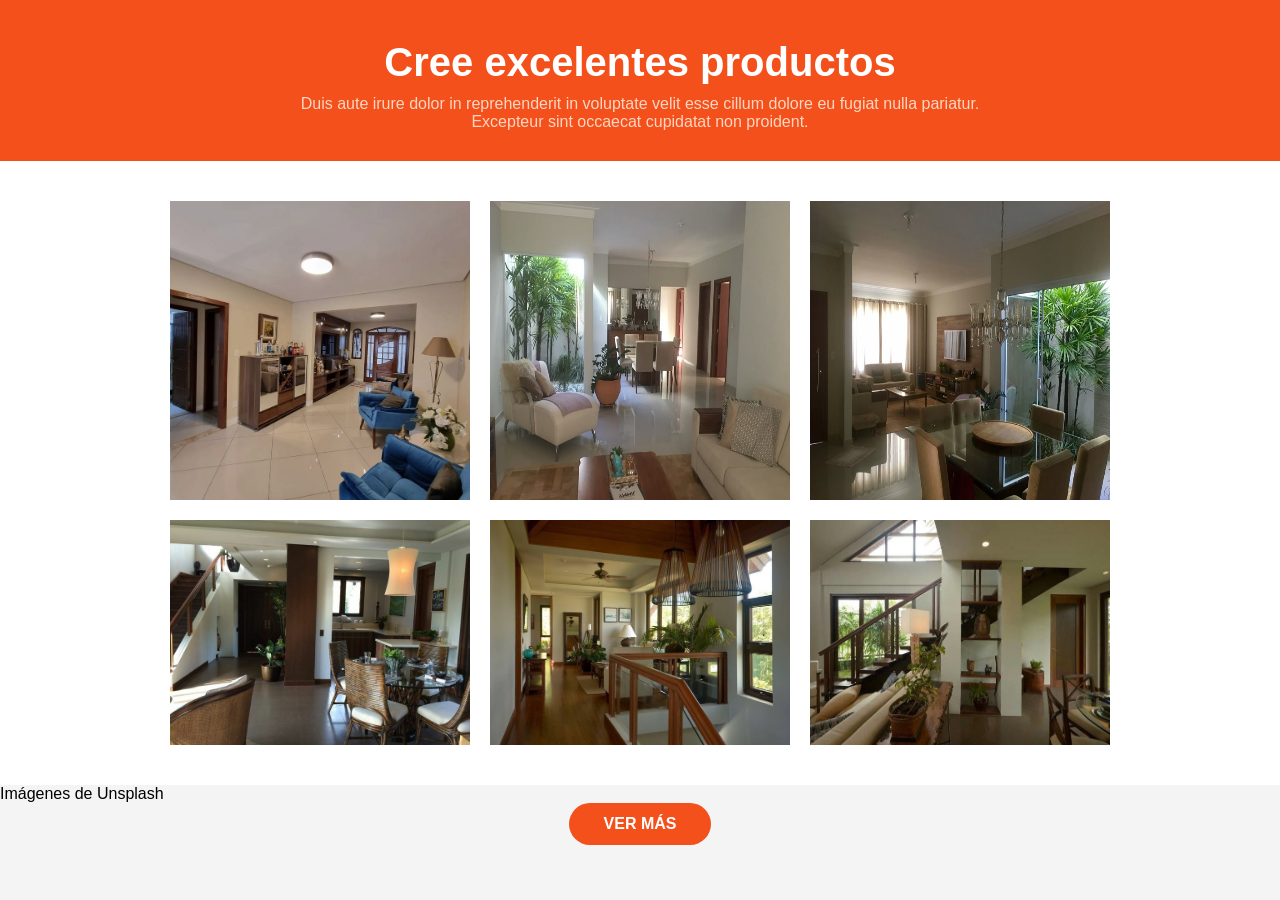
<file: page03_final/index.html>
<!DOCTYPE html>
<html lang="es">
<head>
  <meta charset="UTF-8" />
  <meta name="viewport" content="width=device-width, initial-scale=1.0" />
  <title>Productos</title>
  <link rel="stylesheet" href="styles.css" />
</head>
<body>
  <div class="header">
    <h1>Cree excelentes productos</h1>
    <p>Duis aute irure dolor in reprehenderit in voluptate velit esse cillum dolore eu fugiat nulla pariatur. Excepteur sint occaecat cupidatat non proident.</p>
  </div>

  <div class="gallery">
    <img src="img/img1.jpg" alt="imagen1">
    <img src="img/img2.jpg" alt="imagen2">
    <img src="img/img3.jpg" alt="imagen3">
    <img src="img/img4.jpg" alt="imagen4">
    <img src="img/img5.jpg" alt="imagen5">
    <img src="img/img6.jpg" alt="imagen6">
  </div>

  <div class="footer">Imágenes de Unsplash</div>

  <div class="button-container">
    <button class="button">VER MÁS</button>
  </div>
</body>
</html>
</file>
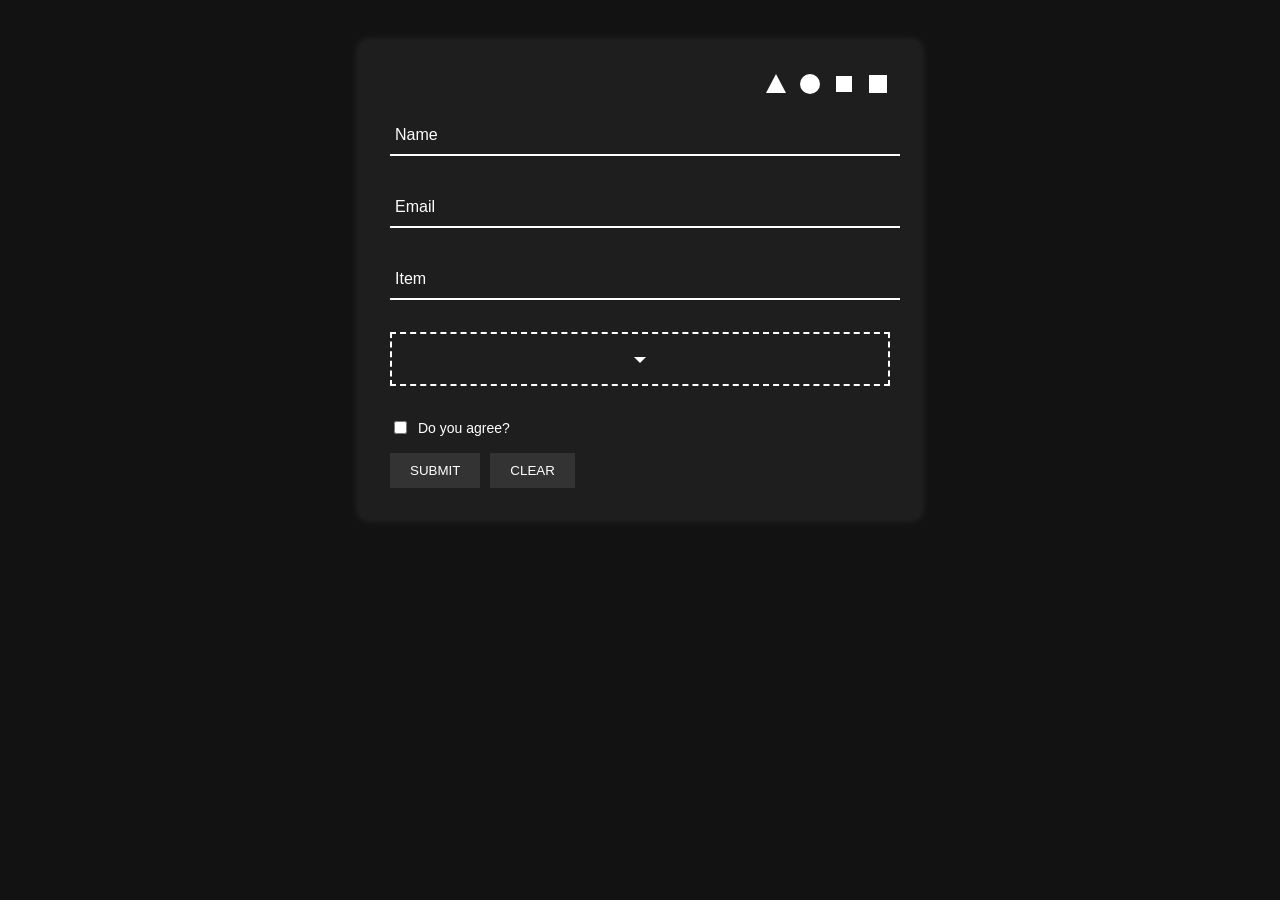
<file: page01.html>
<!DOCTYPE html>
<html lang="es">
<head>
  <meta charset="UTF-8" />
  <meta name="viewport" content="width=device-width, initial-scale=1.0"/>
  <title>Page01</title>
  <style>
    body {
      background: #121212;
      color: white;
      font-family: Arial, sans-serif;
      padding: 2rem;
    }

    .container {
      max-width: 500px;
      margin: auto;
      background: #1e1e1e;
      padding: 2rem;
      border-radius: 10px;
      box-shadow: 0 0 10px rgba(255, 255, 255, 0.1);
    }

    .svg-icons {
      display: flex;
      justify-content: flex-end;
      gap: 10px;
      margin-bottom: 20px;
    }

    .svg-icons svg {
      width: 24px;
      height: 24px;
      fill: white;
      cursor: pointer;
    }

    .form-group {
      position: relative;
      margin-bottom: 2rem;
    }

    input[type="text"],
    input[type="email"] {
      width: 100%;
      padding: 10px 5px;
      border: none;
      border-bottom: 2px solid white;
      background: transparent;
      color: white;
      font-size: 16px;
    }

    .form-group label {
      position: absolute;
      top: 10px;
      left: 5px;
      transition: 0.3s ease;
      color: white;
      pointer-events: none;
    }

    input[type="text"]:focus + label,
    input[type="email"]:focus + label,
    input[type="text"]:not(:placeholder-shown) + label,
    input[type="email"]:not(:placeholder-shown) + label {
        top: -12px;
        font-size: 12px;
        color: #00ffff;
    }

    input:focus {
      border-bottom: 2px solid #00ffff;
      outline: none;
    }

    .checkbox-group {
      display: flex;
      align-items: center;
      gap: 8px;
      margin: 1rem 0;  
      color: white;
    }

    .checkbox-group label {
        color: white;
        font-size: 14px;
    }

    .buttons {
      display: flex;
      gap: 10px;
    }

    button {
      padding: 10px 20px;
      background: #333;
      color: white;
      border: none;
      cursor: pointer;
    }

    button:hover {
      background: #555;
    }

    /* Campo de imagen */
    .image-upload {
      height: 50px;
      border: 2px dashed white;
      display: flex;
      justify-content: center;
      align-items: center;
      margin-bottom: 2rem;
      position: relative;
      cursor: pointer;
    }

    .image-upload svg {
      width: 24px;
      height: 24px;
      fill: white;
    }

    .image-upload p {
      position: absolute;
      bottom: -1.5rem;
      font-size: 12px;
      color: #ccc;
    }
  </style>
</head>
<body>
  <div class="container">
    <div class="svg-icons">
      <!-- 4 íconos SVG de ejemplo -->
      <svg viewBox="0 0 24 24"><path d="M12 2L2 21h20L12 2z"/></svg>
      <svg viewBox="0 0 24 24"><circle cx="12" cy="12" r="10"/></svg>
      <svg viewBox="0 0 24 24"><rect x="4" y="4" width="16" height="16"/></svg>
      <svg viewBox="0 0 24 24"><path d="M3 3h18v18H3z"/></svg>
    </div>

    <form>
      <div class="form-group">
        <input type="text" id="name" required placeholder=" " />
        <label for="name">Name</label>
      </div>

      <div class="form-group">
        <input type="email" id="email" required placeholder=" " />
        <label for="email">Email</label>
      </div>

      <div class="form-group">
        <input type="text" id="item" required placeholder=" " />
        <label for="item">Item</label>
      </div>

      <div class="image-upload" id="drop-area">
        <svg viewBox="0 0 24 24"><path d="M12 16l-6-6h12l-6 6z"/></svg>
        <p id="file-path"></p>
      </div>

      <div class="checkbox-group">
        <input type="checkbox" id="agree" />
        <label for="agree">Do you agree?</label>
      </div>

      <div class="buttons">
        <button type="submit">SUBMIT</button>
        <button type="reset">CLEAR</button>
      </div>
    </form>
  </div>

  <script>
    // Drag & Drop para subir imagen
    const dropArea = document.getElementById('drop-area');
    const filePathText = document.getElementById('file-path');

    dropArea.addEventListener('dragover', (e) => {
      e.preventDefault();
      dropArea.style.borderColor = '#00ffff';
    });

    dropArea.addEventListener('dragleave', () => {
      dropArea.style.borderColor = 'white';
    });

    dropArea.addEventListener('drop', (e) => {
      e.preventDefault();
      dropArea.style.borderColor = 'white';

      const file = e.dataTransfer.files[0];
      if (file && file.type.startsWith('image/')) {
        filePathText.textContent = file.name;
      } else {
        filePathText.textContent = 'Only image files allowed.';
      }
    });
  </script>
</body>
</html>
</file>
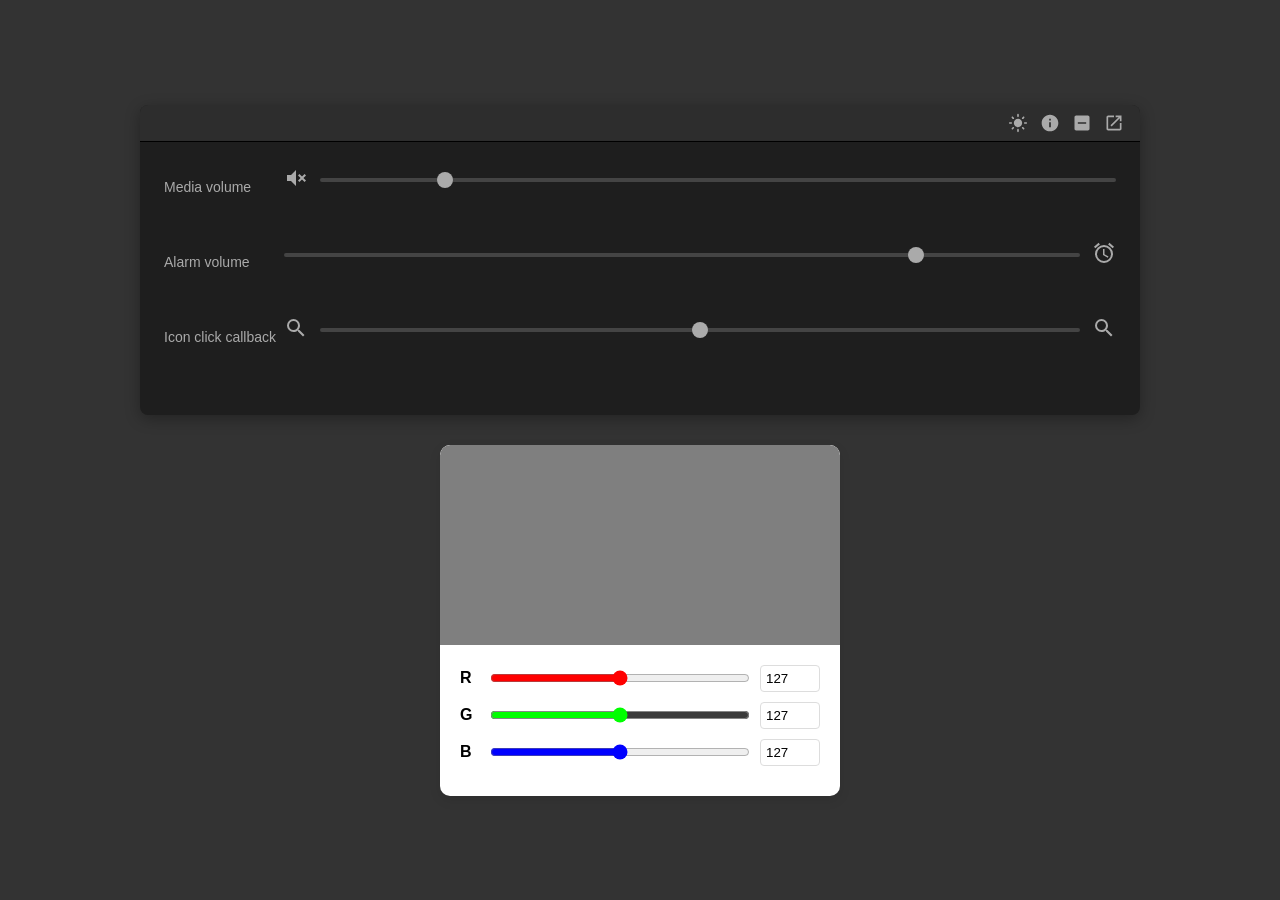
<file: page02.html>
<!-- 
<!DOCTYPE html>
<html lang="es">
<head>
    <meta charset="UTF-8">
    <meta name="viewport" content="width=device-width, initial-scale=1.0">
    <title>Controles de Volumen</title>
    <style>
        * {
            margin: 0;
            padding: 0;
            box-sizing: border-box;
            font-family: 'Segoe UI', Tahoma, Geneva, Verdana, sans-serif;
        }
        
        body {
            background-color: #333;
            display: flex;
            justify-content: center;
            align-items: center;
            height: 100vh;
        }
        
        .window {
            width: 100%;
            max-width: 1000px;
            background-color: #1e1e1e;
            color: #ddd;
            border-radius: 8px;
            overflow: hidden;
            box-shadow: 0 4px 15px rgba(0, 0, 0, 0.3);
        }
        
        .toolbar {
            background-color: #2d2d2d;
            padding: 8px 16px;
            display: flex;
            justify-content: flex-end;
            align-items: center;
            gap: 12px;
            border-bottom: 1px solid #000;
        }
        
        .toolbar-icon {
            cursor: pointer;
            color: #aaa;
            transition: color 0.2s;
        }
        
        .toolbar-icon:hover {
            color: #fff;
        }
        
        .content {
            padding: 24px;
        }
        
        .control-group {
            margin-bottom: 32px;
            display: flex;
            align-items: center;
        }
        
        .control-label {
            font-size: 14px;
            width: 120px;
            color: #aaa;
        }
        
        .slider-container {
            flex-grow: 1;
            display: flex;
            align-items: center;
            gap: 12px;
        }
        
        .icon {
            color: #aaa;
            min-width: 24px;
        }
        
        input[type="range"] {
            -webkit-appearance: none;
            width: 100%;
            height: 4px;
            background: #444;
            border-radius: 2px;
            outline: none;
        }
        
        input[type="range"]::-webkit-slider-thumb {
            -webkit-appearance: none;
            width: 16px;
            height: 16px;
            background: #aaa;
            border-radius: 50%;
            cursor: pointer;
        }
        
        input[type="range"]::-moz-range-thumb {
            width: 16px;
            height: 16px;
            background: #aaa;
            border-radius: 50%;
            cursor: pointer;
            border: none;
        }
    </style>
</head>
<body>
    <div class="window">
        <div class="toolbar">
            <svg class="toolbar-icon" width="20" height="20" viewBox="0 0 24 24">
                <path fill="currentColor" d="M12,7c-2.76,0-5,2.24-5,5s2.24,5,5,5s5-2.24,5-5S14.76,7,12,7L12,7z M2,13l2,0c0.55,0,1-0.45,1-1s-0.45-1-1-1l-2,0 c-0.55,0-1,0.45-1,1S1.45,13,2,13z M20,13l2,0c0.55,0,1-0.45,1-1s-0.45-1-1-1l-2,0c-0.55,0-1,0.45-1,1S19.45,13,20,13z M11,2v2 c0,0.55,0.45,1,1,1s1-0.45,1-1V2c0-0.55-0.45-1-1-1S11,1.45,11,2z M11,20v2c0,0.55,0.45,1,1,1s1-0.45,1-1v-2c0-0.55-0.45-1-1-1 S11,19.45,11,20z M5.99,4.58c-0.39-0.39-1.03-0.39-1.41,0c-0.39,0.39-0.39,1.03,0,1.41l1.06,1.06c0.39,0.39,1.03,0.39,1.41,0 s0.39-1.03,0-1.41L5.99,4.58z M18.36,16.95c-0.39-0.39-1.03-0.39-1.41,0c-0.39,0.39-0.39,1.03,0,1.41l1.06,1.06 c0.39,0.39,1.03,0.39,1.41,0c0.39-0.39,0.39-1.03,0-1.41L18.36,16.95z M19.42,5.99c0.39-0.39,0.39-1.03,0-1.41 c-0.39-0.39-1.03-0.39-1.41,0l-1.06,1.06c-0.39,0.39-0.39,1.03,0,1.41s1.03,0.39,1.41,0L19.42,5.99z M7.05,18.36 c0.39-0.39,0.39-1.03,0-1.41c-0.39-0.39-1.03-0.39-1.41,0l-1.06,1.06c-0.39,0.39-0.39,1.03,0,1.41s1.03,0.39,1.41,0L7.05,18.36z"></path>
            </svg>
            
            <svg class="toolbar-icon" width="20" height="20" viewBox="0 0 24 24">
                <path fill="currentColor" d="M12,2C6.48,2,2,6.48,2,12s4.48,10,10,10s10-4.48,10-10S17.52,2,12,2z M13,17h-2v-6h2V17z M13,9h-2V7h2V9z"></path>
            </svg>
            
            <svg class="toolbar-icon" width="20" height="20" viewBox="0 0 24 24">
                <path fill="currentColor" d="M19,3H5C3.9,3,3,3.9,3,5v14c0,1.1,0.9,2,2,2h14c1.1,0,2-0.9,2-2V5C21,3.9,20.1,3,19,3z M17,13H7v-2h10V13z"></path>
            </svg>
            
            <svg class="toolbar-icon" width="20" height="20" viewBox="0 0 24 24">
                <path fill="currentColor" d="M19,19H5V5h7V3H5C3.9,3,3,3.9,3,5v14c0,1.1,0.9,2,2,2h14c1.1,0,2-0.9,2-2v-7h-2V19z M14,3v2h3.59l-9.83,9.83 l1.41,1.41L19,6.41V10h2V3H14z"></path>
            </svg>
        </div>
        
        <div class="content">
            <div class="control-group">
                <div class="control-label">Media volume</div>
                <div class="slider-container">
                    <div class="icon">
                        <svg width="24" height="24" viewBox="0 0 24 24">
                            <path fill="currentColor" d="M3,9H7L12,4V20L7,15H3V9M16.59,12L14,9.41L15.41,8L18,10.59L20.59,8L22,9.41L19.41,12L22,14.59L20.59,16L18,13.41L15.41,16L14,14.59L16.59,12Z"></path>
                        </svg>
                    </div>
                    <input type="range" min="0" max="100" value="15">
                </div>
            </div>
            
            <div class="control-group">
                <div class="control-label">Alarm volume</div>
                <div class="slider-container">
                    <input type="range" min="0" max="100" value="80">
                    <div class="icon">
                        <svg width="24" height="24" viewBox="0 0 24 24">
                            <path fill="currentColor" d="M12,20A7,7 0 0,1 5,13A7,7 0 0,1 12,6A7,7 0 0,1 19,13A7,7 0 0,1 12,20M12,4A9,9 0 0,0 3,13A9,9 0 0,0 12,22A9,9 0 0,0 21,13A9,9 0 0,0 12,4M12.5,8H11V14L15.75,16.85L16.5,15.62L12.5,13.25V8M7.88,3.39L6.6,1.86L2,5.71L3.29,7.24L7.88,3.39M22,5.72L17.4,1.86L16.11,3.39L20.71,7.25L22,5.72Z"></path>
                        </svg>
                    </div>
                </div>
            </div>
            
            <div class="control-group">
                <div class="control-label">Icon click callback</div>
                <div class="slider-container">
                    <div class="icon">
                        <svg width="24" height="24" viewBox="0 0 24 24">
                            <path fill="currentColor" d="M9.5,3A6.5,6.5 0 0,1 16,9.5C16,11.11 15.41,12.59 14.44,13.73L14.71,14H15.5L20.5,19L19,20.5L14,15.5V14.71L13.73,14.44C12.59,15.41 11.11,16 9.5,16A6.5,6.5 0 0,1 3,9.5A6.5,6.5 0 0,1 9.5,3M9.5,5C7,5 5,7 5,9.5C5,12 7,14 9.5,14C12,14 14,12 14,9.5C14,7 12,5 9.5,5Z"></path>
                        </svg>
                    </div>
                    <input type="range" min="0" max="100" value="50">
                    <div class="icon">
                        <svg width="24" height="24" viewBox="0 0 24 24">
                            <path fill="currentColor" d="M9.5,3A6.5,6.5 0 0,1 16,9.5C16,11.11 15.41,12.59 14.44,13.73L14.71,14H15.5L20.5,19L19,20.5L14,15.5V14.71L13.73,14.44C12.59,15.41 11.11,16 9.5,16A6.5,6.5 0 0,1 3,9.5A6.5,6.5 0 0,1 9.5,3M9.5,5C7,5 5,7 5,9.5C5,12 7,14 9.5,14C12,14 14,12 14,9.5C14,7 12,5 9.5,5Z"></path>
                        </svg>
                    </div>
                </div>
            </div>
        </div>
    </div>
</body>
</html>

<!DOCTYPE html>
<html lang="en">
<head>
    <meta charset="UTF-8">
    <meta name="viewport" content="width=device-width, initial-scale=1.0">
    <title>Color Card</title>
    <style>
        * {
            margin: 0;
            padding: 0;
            box-sizing: border-box;
            font-family: Arial, sans-serif;
        }
        
        body {
            display: flex;
            justify-content: center;
            align-items: center;
            min-height: 100vh;
            background-color: #f5f5f5;
            padding: 20px;
        }
        
        .card {
            width: 400px;
            background-color: white;
            border-radius: 10px;
            box-shadow: 0 4px 12px rgba(0,0,0,0.1);
            overflow: hidden;
        }
        
        .color-display {
            height: 200px;
            background-color: rgb(127, 127, 127);
            border-radius: 10px 10px 0 0;
            transition: background-color 0.3s ease;
        }
        
        .controls {
            padding: 20px;
        }
        
        .slider-container {
            margin-bottom: 15px;
        }
        
        .slider-row {
            display: flex;
            align-items: center;
            gap: 10px;
            margin-bottom: 10px;
        }
        
        .slider-row label {
            width: 20px;
            font-weight: bold;
        }
        
        .slider-row input[type="range"] {
            flex: 1;
        }
        
        .slider-row input[type="number"] {
            width: 60px;
            padding: 5px;
            border: 1px solid #ddd;
            border-radius: 4px;
        }
        
        #red-slider, #red-value {
            accent-color: #ff0000;
        }
        
        #green-slider, #green-value {
            accent-color: #00ff00;
        }
        
        #blue-slider, #blue-value {
            accent-color: #0000ff;
        }
        
        input[type="number"] {
            -moz-appearance: textfield;
        }
        
        input[type="number"]::-webkit-outer-spin-button,
        input[type="number"]::-webkit-inner-spin-button {
            -webkit-appearance: none;
            margin: 0;
        }
    </style>
</head>
<body>
    <div class="card">
        <div class="color-display" id="color-box"></div>
        <div class="controls">
            <div class="slider-container">
                <div class="slider-row">
                    <label for="red-slider">R</label>
                    <input type="range" id="red-slider" min="0" max="255" value="127">
                    <input type="number" id="red-value" min="0" max="255" value="127">
                </div>
                
                <div class="slider-row">
                    <label for="green-slider">G</label>
                    <input type="range" id="green-slider" min="0" max="255" value="127">
                    <input type="number" id="green-value" min="0" max="255" value="127">
                </div>
                
                <div class="slider-row">
                    <label for="blue-slider">B</label>
                    <input type="range" id="blue-slider" min="0" max="255" value="127">
                    <input type="number" id="blue-value" min="0" max="255" value="127">
                </div>
            </div>
        </div>
    </div>

    <script>
        // Get all elements
        const colorBox = document.getElementById('color-box');
        
        const redSlider = document.getElementById('red-slider');
        const greenSlider = document.getElementById('green-slider');
        const blueSlider = document.getElementById('blue-slider');
        
        const redValue = document.getElementById('red-value');
        const greenValue = document.getElementById('green-value');
        const blueValue = document.getElementById('blue-value');
        
        // Function to update color display
        function updateColor() {
            const r = redSlider.value;
            const g = greenSlider.value;
            const b = blueSlider.value;
            
            colorBox.style.backgroundColor = `rgb(${r}, ${g}, ${b})`;
        }
        
        // Set up event listeners for sliders
        redSlider.addEventListener('input', function() {
            redValue.value = this.value;
            updateColor();
        });
        
        greenSlider.addEventListener('input', function() {
            greenValue.value = this.value;
            updateColor();
        });
        
        blueSlider.addEventListener('input', function() {
            blueValue.value = this.value;
            updateColor();
        });
        
        // Set up event listeners for number inputs
        redValue.addEventListener('input', function() {
            if (this.value > 255) this.value = 255;
            if (this.value < 0) this.value = 0;
            redSlider.value = this.value;
            updateColor();
        });
        
        greenValue.addEventListener('input', function() {
            if (this.value > 255) this.value = 255;
            if (this.value < 0) this.value = 0;
            greenSlider.value = this.value;
            updateColor();
        });
        
        blueValue.addEventListener('input', function() {
            if (this.value > 255) this.value = 255;
            if (this.value < 0) this.value = 0;
            blueSlider.value = this.value;
            updateColor();
        });
        
        // Initialize color
        updateColor();
    </script>
</body>
</html>  -->




<!DOCTYPE html>
<html lang="es">
<head>
    <meta charset="UTF-8">
    <meta name="viewport" content="width=device-width, initial-scale=1.0">
    <title>Controles de Volumen y Selector de Color</title>
    <style>
        * {
            margin: 0;
            padding: 0;
            box-sizing: border-box;
            font-family: 'Segoe UI', Tahoma, Geneva, Verdana, sans-serif;
        }
        
        body {
            background-color: #333;
            display: flex;
            flex-direction: column;
            justify-content: center;
            align-items: center;
            min-height: 100vh;
            padding: 20px;
        }
        
        /* Estilos para Controles de Volumen */
        .window {
            width: 100%;
            max-width: 1000px;
            background-color: #1e1e1e;
            color: #ddd;
            border-radius: 8px;
            overflow: hidden;
            box-shadow: 0 4px 15px rgba(0, 0, 0, 0.3);
            margin-bottom: 30px;
        }
        
        .toolbar {
            background-color: #2d2d2d;
            padding: 8px 16px;
            display: flex;
            justify-content: flex-end;
            align-items: center;
            gap: 12px;
            border-bottom: 1px solid #000;
        }
        
        .toolbar-icon {
            cursor: pointer;
            color: #aaa;
            transition: color 0.2s;
        }
        
        .toolbar-icon:hover {
            color: #fff;
        }
        
        .content {
            padding: 24px;
        }
        
        .control-group {
            margin-bottom: 32px;
            display: flex;
            align-items: center;
        }
        
        .control-label {
            font-size: 14px;
            width: 120px;
            color: #aaa;
        }
        
        .slider-container {
            flex-grow: 1;
            display: flex;
            align-items: center;
            gap: 12px;
        }

        .slider-container-2 {
            flex-grow: 1;
            display: flex flex-column;
            align-items: center;
            gap: 12px;
        }        
        
        .icon {
            color: #aaa;
            min-width: 24px;
        }
        
        .window input[type="range"] {
            -webkit-appearance: none;
            width: 100%;
            height: 4px;
            background: #444;
            border-radius: 2px;
            outline: none;
        }
        
        .window input[type="range"]::-webkit-slider-thumb {
            -webkit-appearance: none;
            width: 16px;
            height: 16px;
            background: #aaa;
            border-radius: 50%;
            cursor: pointer;
        }
        
        .window input[type="range"]::-moz-range-thumb {
            width: 16px;
            height: 16px;
            background: #aaa;
            border-radius: 50%;
            cursor: pointer;
            border: none;
        }
        
        /* Estilos para Selector de Color */
        .card {
            width: 400px;
            background-color: white;
            border-radius: 10px;
            box-shadow: 0 4px 12px rgba(0,0,0,0.1);
            overflow: hidden;
        }
        
        .color-display {
            height: 200px;
            background-color: rgb(127, 127, 127);
            border-radius: 10px 10px 0 0;
            transition: background-color 0.3s ease;
        }
        
        .controls {
            padding: 20px;
        }
        
        .slider-container {
            margin-bottom: 15px;
        }
        
        .slider-row {
            display: flex;
            align-items: center;
            gap: 10px;
            margin-bottom: 10px;
        }
        
        .slider-row label {
            width: 20px;
            font-weight: bold;
        }
        
        .slider-row input[type="range"] {
            flex: 1;
        }
        
        .slider-row input[type="number"] {
            width: 60px;
            padding: 5px;
            border: 1px solid #ddd;
            border-radius: 4px;
        }
        
        #red-slider, #red-value {
            accent-color: #ff0000;
        }
        
        #green-slider, #green-value {
            accent-color: #00ff00;
        }
        
        #blue-slider, #blue-value {
            accent-color: #0000ff;
        }
        
        input[type="number"] {
            -moz-appearance: textfield;
        }
        
        input[type="number"]::-webkit-outer-spin-button,
        input[type="number"]::-webkit-inner-spin-button {
            -webkit-appearance: none;
            margin: 0;
        }
    </style>
</head>
<body>
    <!-- Controles de Volumen -->
    <div class="window">
        <div class="toolbar">
            <svg class="toolbar-icon" width="20" height="20" viewBox="0 0 24 24">
                <path fill="currentColor" d="M12,7c-2.76,0-5,2.24-5,5s2.24,5,5,5s5-2.24,5-5S14.76,7,12,7L12,7z M2,13l2,0c0.55,0,1-0.45,1-1s-0.45-1-1-1l-2,0 c-0.55,0-1,0.45-1,1S1.45,13,2,13z M20,13l2,0c0.55,0,1-0.45,1-1s-0.45-1-1-1l-2,0c-0.55,0-1,0.45-1,1S19.45,13,20,13z M11,2v2 c0,0.55,0.45,1,1,1s1-0.45,1-1V2c0-0.55-0.45-1-1-1S11,1.45,11,2z M11,20v2c0,0.55,0.45,1,1,1s1-0.45,1-1v-2c0-0.55-0.45-1-1-1 S11,19.45,11,20z M5.99,4.58c-0.39-0.39-1.03-0.39-1.41,0c-0.39,0.39-0.39,1.03,0,1.41l1.06,1.06c0.39,0.39,1.03,0.39,1.41,0 s0.39-1.03,0-1.41L5.99,4.58z M18.36,16.95c-0.39-0.39-1.03-0.39-1.41,0c-0.39,0.39-0.39,1.03,0,1.41l1.06,1.06 c0.39,0.39,1.03,0.39,1.41,0c0.39-0.39,0.39-1.03,0-1.41L18.36,16.95z M19.42,5.99c0.39-0.39,0.39-1.03,0-1.41 c-0.39-0.39-1.03-0.39-1.41,0l-1.06,1.06c-0.39,0.39-0.39,1.03,0,1.41s1.03,0.39,1.41,0L19.42,5.99z M7.05,18.36 c0.39-0.39,0.39-1.03,0-1.41c-0.39-0.39-1.03-0.39-1.41,0l-1.06,1.06c-0.39,0.39-0.39,1.03,0,1.41s1.03,0.39,1.41,0L7.05,18.36z"></path>
            </svg>
            
            <svg class="toolbar-icon" width="20" height="20" viewBox="0 0 24 24">
                <path fill="currentColor" d="M12,2C6.48,2,2,6.48,2,12s4.48,10,10,10s10-4.48,10-10S17.52,2,12,2z M13,17h-2v-6h2V17z M13,9h-2V7h2V9z"></path>
            </svg>
            
            <svg class="toolbar-icon" width="20" height="20" viewBox="0 0 24 24">
                <path fill="currentColor" d="M19,3H5C3.9,3,3,3.9,3,5v14c0,1.1,0.9,2,2,2h14c1.1,0,2-0.9,2-2V5C21,3.9,20.1,3,19,3z M17,13H7v-2h10V13z"></path>
            </svg>
            
            <svg class="toolbar-icon" width="20" height="20" viewBox="0 0 24 24">
                <path fill="currentColor" d="M19,19H5V5h7V3H5C3.9,3,3,3.9,3,5v14c0,1.1,0.9,2,2,2h14c1.1,0,2-0.9,2-2v-7h-2V19z M14,3v2h3.59l-9.83,9.83 l1.41,1.41L19,6.41V10h2V3H14z"></path>
            </svg>
        </div>
        
        <div class="content">
            <div class="control-group">
                <div class="control-label">Media volume</div>
                <div class="slider-container">
                    <div class="icon">
                        <svg width="24" height="24" viewBox="0 0 24 24">
                            <path fill="currentColor" d="M3,9H7L12,4V20L7,15H3V9M16.59,12L14,9.41L15.41,8L18,10.59L20.59,8L22,9.41L19.41,12L22,14.59L20.59,16L18,13.41L15.41,16L14,14.59L16.59,12Z"></path>
                        </svg>
                    </div>
                    <input type="range" min="0" max="100" value="15">
                </div>
            </div>
            
            <div class="control-group">
                <div class="control-label">Alarm volume</div>
                <div class="slider-container">
                    <input type="range" min="0" max="100" value="80">
                    <div class="icon">
                        <svg width="24" height="24" viewBox="0 0 24 24">
                            <path fill="currentColor" d="M12,20A7,7 0 0,1 5,13A7,7 0 0,1 12,6A7,7 0 0,1 19,13A7,7 0 0,1 12,20M12,4A9,9 0 0,0 3,13A9,9 0 0,0 12,22A9,9 0 0,0 21,13A9,9 0 0,0 12,4M12.5,8H11V14L15.75,16.85L16.5,15.62L12.5,13.25V8M7.88,3.39L6.6,1.86L2,5.71L3.29,7.24L7.88,3.39M22,5.72L17.4,1.86L16.11,3.39L20.71,7.25L22,5.72Z"></path>
                        </svg>
                    </div>
                </div>
            </div>
            
            <div class="control-group">
                <div class="control-label">Icon click callback</div>
                <div class="slider-container">
                    <div class="icon">
                        <svg width="24" height="24" viewBox="0 0 24 24">
                            <path fill="currentColor" d="M9.5,3A6.5,6.5 0 0,1 16,9.5C16,11.11 15.41,12.59 14.44,13.73L14.71,14H15.5L20.5,19L19,20.5L14,15.5V14.71L13.73,14.44C12.59,15.41 11.11,16 9.5,16A6.5,6.5 0 0,1 3,9.5A6.5,6.5 0 0,1 9.5,3M9.5,5C7,5 5,7 5,9.5C5,12 7,14 9.5,14C12,14 14,12 14,9.5C14,7 12,5 9.5,5Z"></path>
                        </svg>
                    </div>
                    <input type="range" min="0" max="100" value="50">
                    <div class="icon">
                        <svg width="24" height="24" viewBox="0 0 24 24">
                            <path fill="currentColor" d="M9.5,3A6.5,6.5 0 0,1 16,9.5C16,11.11 15.41,12.59 14.44,13.73L14.71,14H15.5L20.5,19L19,20.5L14,15.5V14.71L13.73,14.44C12.59,15.41 11.11,16 9.5,16A6.5,6.5 0 0,1 3,9.5A6.5,6.5 0 0,1 9.5,3M9.5,5C7,5 5,7 5,9.5C5,12 7,14 9.5,14C12,14 14,12 14,9.5C14,7 12,5 9.5,5Z"></path>
                        </svg>
                    </div>
                </div>
            </div>
        </div>
    </div>
    
    <!-- Selector de Color -->
    <div class="card">
        <div class="color-display" id="color-box"></div>
        <div class="controls">
            <div class="slider-container-2">
                <div class="slider-row">
                    <label for="red-slider">R</label>
                    <input type="range" id="red-slider" min="0" max="255" value="127">
                    <input type="number" id="red-value" min="0" max="255" value="127">
                </div>
                
                <div class="slider-row">
                    <label for="green-slider">G</label>
                    <input type="range" id="green-slider" min="0" max="255" value="127">
                    <input type="number" id="green-value" min="0" max="255" value="127">
                </div>
                
                <div class="slider-row">
                    <label for="blue-slider">B</label>
                    <input type="range" id="blue-slider" min="0" max="255" value="127">
                    <input type="number" id="blue-value" min="0" max="255" value="127">
                </div>
            </div>
        </div>
    </div>

    <script>
        // Get all elements for color selector
        const colorBox = document.getElementById('color-box');
        
        const redSlider = document.getElementById('red-slider');
        const greenSlider = document.getElementById('green-slider');
        const blueSlider = document.getElementById('blue-slider');
        
        const redValue = document.getElementById('red-value');
        const greenValue = document.getElementById('green-value');
        const blueValue = document.getElementById('blue-value');
        
        // Function to update color display
        function updateColor() {
            const r = redSlider.value;
            const g = greenSlider.value;
            const b = blueSlider.value;
            
            colorBox.style.backgroundColor = `rgb(${r}, ${g}, ${b})`;
        }
        
        // Set up event listeners for sliders
        redSlider.addEventListener('input', function() {
            redValue.value = this.value;
            updateColor();
        });
        
        greenSlider.addEventListener('input', function() {
            greenValue.value = this.value;
            updateColor();
        });
        
        blueSlider.addEventListener('input', function() {
            blueValue.value = this.value;
            updateColor();
        });
        
        // Set up event listeners for number inputs
        redValue.addEventListener('input', function() {
            if (this.value > 255) this.value = 255;
            if (this.value < 0) this.value = 0;
            redSlider.value = this.value;
            updateColor();
        });
        
        greenValue.addEventListener('input', function() {
            if (this.value > 255) this.value = 255;
            if (this.value < 0) this.value = 0;
            greenSlider.value = this.value;
            updateColor();
        });
        
        blueValue.addEventListener('input', function() {
            if (this.value > 255) this.value = 255;
            if (this.value < 0) this.value = 0;
            blueSlider.value = this.value;
            updateColor();
        });
        
        // Initialize color
        updateColor();
    </script>
</body>
</html>
</file>
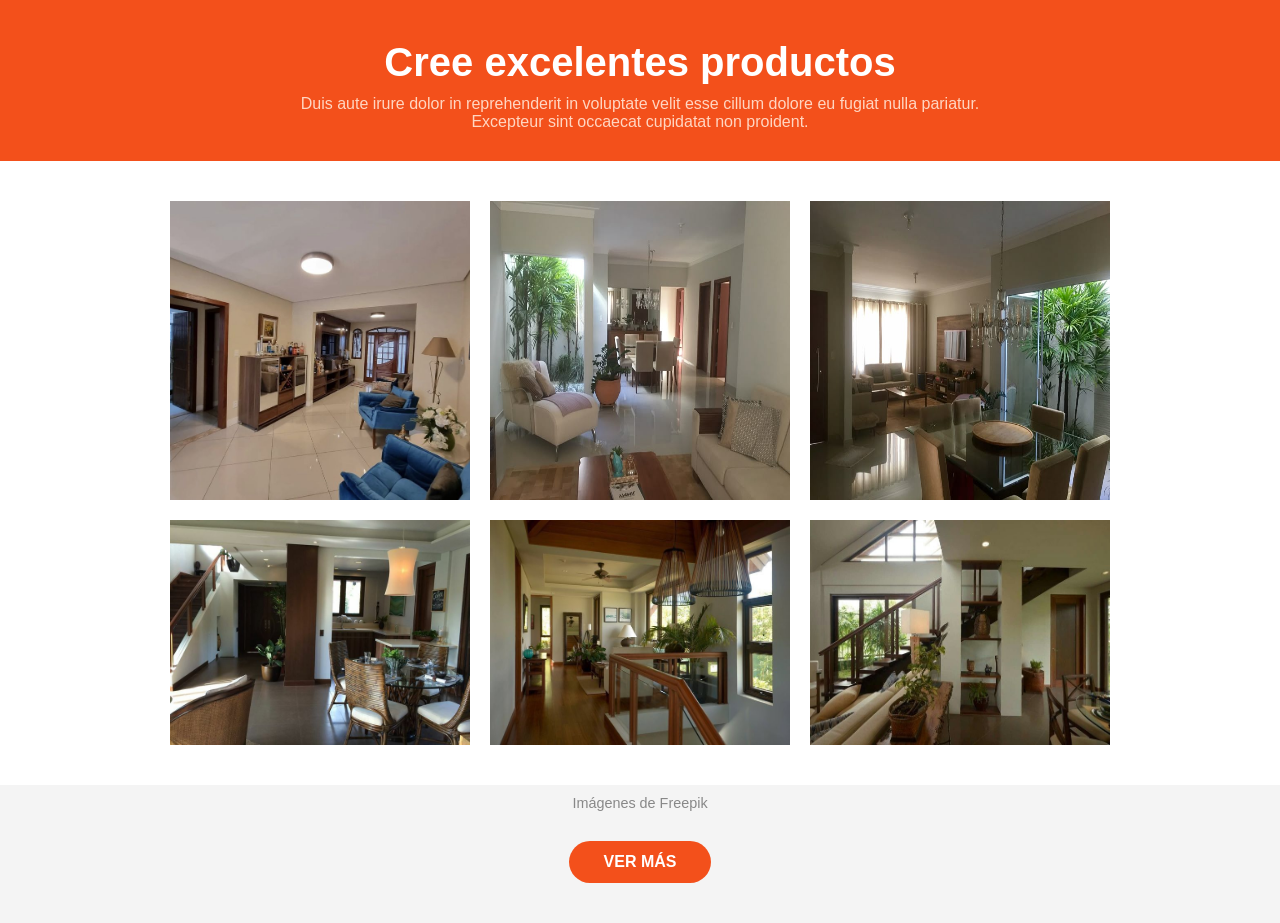
<file: page03_final/page03.html>
<!DOCTYPE html>
<html lang="es">
<head>
  <meta charset="UTF-8" />
  <meta name="viewport" content="width=device-width, initial-scale=1.0" />
  <title>Cree excelentes productos</title>
  <link rel="stylesheet" href="styles.css" />
</head>
<body>
  <header class="header">
    <h1>Cree excelentes productos</h1>
    <p>Duis aute irure dolor in reprehenderit in voluptate velit esse cillum dolore eu fugiat nulla pariatur. Excepteur sint occaecat cupidatat non proident.</p>
  </header>

  <section class="gallery">
    <img src="img/img1.jpg" alt="Producto 1" />
    <img src="img/img2.jpg" alt="Producto 2" />
    <img src="img/img3.jpg" alt="Producto 3" />
    <img src="img/img4.jpg" alt="Producto 4" />
    <img src="img/img5.jpg" alt="Producto 5" />
    <img src="img/img6.jpg" alt="Producto 6" />
  
  </section>

  <p class="credit">Imágenes de Freepik</p>

  <div class="button-container">
    <button class="button">VER MÁS</button>
  </div>
</body>
</html>
</file>
<file: page03_final/styles.css>
body {
  margin: 0;
  font-family: Arial, sans-serif;
  background-color: #f4f4f4;
}

.header {
  background-color: #f3501b;
  color: white;
  text-align: center;
  padding: 40px 20px 30px;
}

.header h1 {
  font-size: 2.5em;
  margin: 0 0 10px;
}

.header p {
  max-width: 700px;
  margin: 0 auto;
  color: #ffd6c2;
}

.gallery {
  display: flex;
  flex-wrap: wrap;
  justify-content: center;
  gap: 20px;
  padding: 40px 20px;
  background-color: white;
}

.gallery img {
  width: 300px;
  transition: opacity 0.3s ease-in-out;
}

.gallery img:hover {
  opacity: 1.1;
}

.credit {
  text-align: center;
  font-size: 0.9em;
  color: #888;
  margin: 10px 0 30px;
}

.button-container {
  text-align: center;
  margin-bottom: 40px;
}

.button {
  background-color: #f3501b;
  color: white;
  border: none;
  padding: 12px 35px;
  font-weight: bold;
  font-size: 1em;
  border-radius: 25px;
  cursor: pointer;
}

/* Responsive Styles */
@media (max-width: 480px) {
  .gallery {
    flex-direction: column;
    align-items: center;
  }
  .gallery img {
    width: 90%;
  }
}

@media (min-width: 481px) and (max-width: 899px) {
  .gallery img {
    width: 45%;
  }
}

@media (min-width: 900px) and (max-width: 1199px) {
  .gallery img {
    width: 30%;
  }
}

@media (min-width: 1200px) {
  .gallery img {
    width: 300px;
  }
}
</file>
